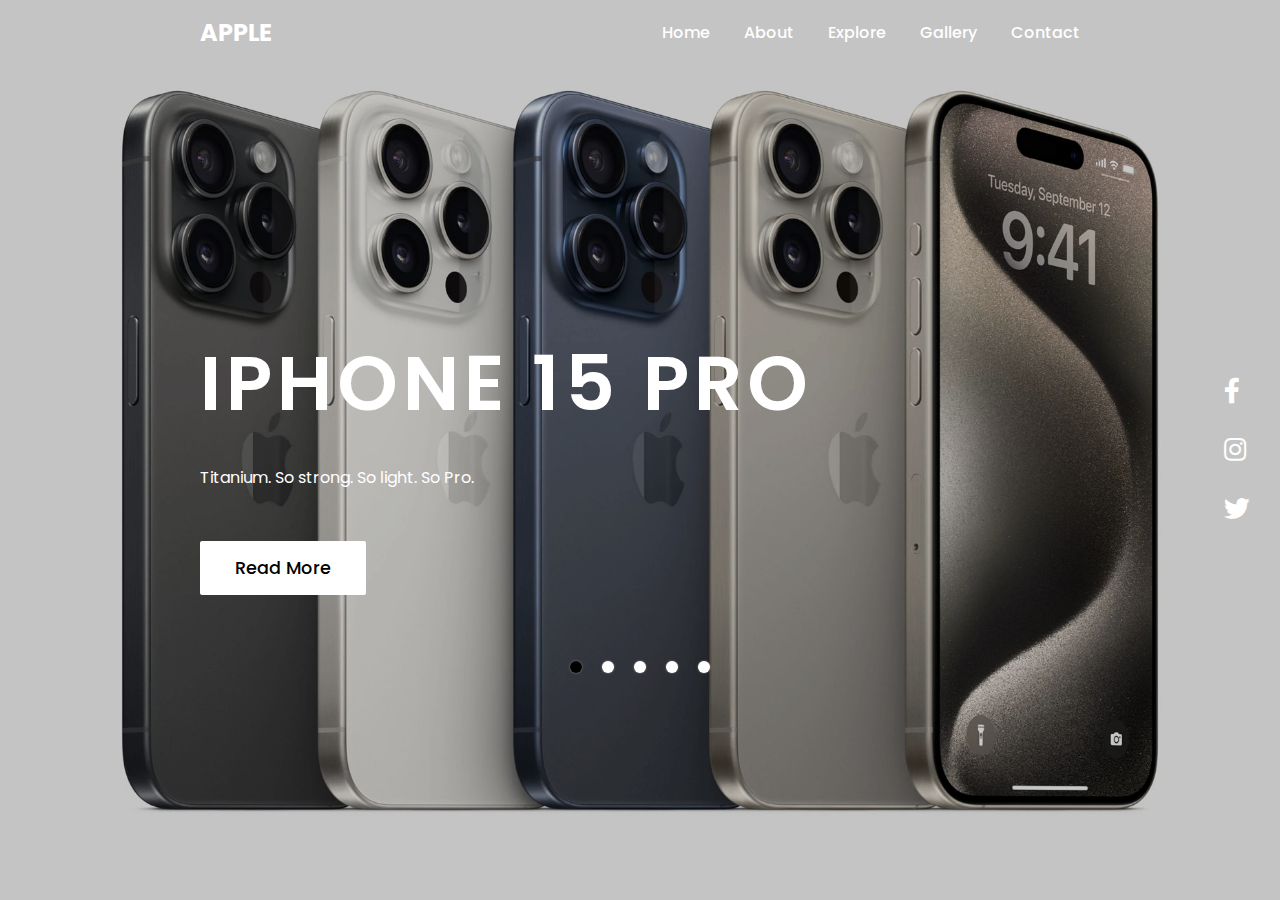
<file: index.html>
<!DOCTYPE html>
<html lang="en">
<head>
    <meta charset="UTF-8">
    <meta http-equiv="X-UA-Compatible" content="IE=edge">
    <meta name="viewport" content="width=device-width, initial-scale=1.0">
    <title>Responsive Website Landing Page - With Background Image Slider | Apple</title>
    <link rel="stylesheet" href="https://cdnjs.cloudflare.com/ajax/libs/font-awesome/5.14.0/css/all.min.css">
    <link rel="stylesheet" href="style.css">
</head>
<body>
    
        <header>
            <a href="#" class="brand">Apple</a>
            <div class="menu-btn">
                <div class="navigation">
                    <div class="navigation-items">
                        <a href="#">Home</a>
                        <a href="#">About</a>
                        <a href="#">Explore</a>
                        <a href="#">Gallery</a>
                        <a href="./contact.html">Contact</a>
                    </div>
                </div>
            </div>
        </header>

        <section class="home">
            <img decoding="async" class="img-slide active" src="iphone15.webp" ></img>
            <img decoding="async" class="img-slide" src="airpods.jpg" ></img>
            <img decoding="async" class="img-slide" src="iwatch.webp" ></img>
            <img decoding="async" class="img-slide" src="mac.jpg" ></img>
            <img decoding="async" class="img-slide" src="iphone15prm.jpg" ></img>
            <div class="content active">
                <h1><span>Iphone 15 Pro</span></h1>
                <p>Titanium. So strong. So light. So Pro.</p>
                <a href="#">Read More</a>
            </div>
            <div class="content">
                <h1><span>Airpods Pro</span></h1>
                <p>Adaptive Audio. Now playing.</p>
                <a href="#">Read More</a>
            </div>
            <div class="content">
                <h1>Iwatch.<span>Series 9</span></h1>
                <p>Smarter. Brighter. Mightier.</p>
                <a href="#">Read More</a>
            </div>
            <div class="content">
                <h1><span>Macbook Pro</span></h1>
                <p>Impressively big. Impossibly thin.</p>
                <a href="#">Read More</a>
            </div>
            <div class="content">
                <h1><span>Iphone 15 ProMax</span></h1>
                <p>New camera. New design. Newphoria.</p>
                <a href="#">Read More</a>
            </div>
            <div class="media-icons">
                <a href="#"><i class="fab fa-facebook-f"></i></a>
                <a href="#"><i class="fab fa-instagram"></i></a>
                <a href="#"><i class="fab fa-twitter"></i></a>
            </div>
            <div class="slider-navigation">
                <div class="nav-btn active"></div>
                <div class="nav-btn"></div>
                <div class="nav-btn"></div>
                <div class="nav-btn"></div>
                <div class="nav-btn"></div>
            </div>
        </section></section> <script src="main.js" defer data-deferred="1"></script> </body>
</html>
</file>
<file: style.css>
@import url('https://fonts.googleapis.com/css2?family=Poppins:wght@200;300;400;500;600;700;800;900&display=swap');

*{
    margin: 0;
    padding: 0;
    box-sizing: border-box;
    font-family: "Poppins", sans-serif;
}

header{
    z-index: 999;
    position: absolute;
    top: 0;
    left: 0;
    width: 100%;
    display: flex;
    justify-content: space-between;
    align-items: center;
    padding: 15px 200px;
    transition: 0.5s ease;
}

header .brand{
    color: #fff;
    font-size: 1.5rem;
    font-weight: 700;
    text-transform: uppercase;
    text-decoration: none;
}

header .brand:hover{
    color: #000;
}

header .navigation{
    position: relative;
}

header .navigation .navigation-items a{
    position: relative;
    color: #fff;
    font-size: 1em;
    font-weight: 500;
    text-decoration: none;
    margin-left: 30px;
    transition: 0.3s ease;
}

header .navigation .navigation-items a:before{
    content: '';
    position: absolute;
    background: #fff;
    width: 0;
    height: 3px;
    bottom: 0;
    left: 0;
    transition: 0.3s ease;
}

header .navigation .navigation-items a:hover:before{
    width: 100%;
    background: #fff;
}

section{
    padding: 100px 200px;
}

.home {
    position: relative;
    width: 100%;
    min-height: 100vh;
    display: flex;
    justify-content: center;
    flex-direction: column;
    background: rgba(255, 255, 255, );
}

.home:before{
    z-index: 777;
    content: '';
    position: absolute;
    background: rgba(0, 0, 0, 0.215);
    width: 100%;
    height: 100%;
    top: 0;
    left: 0;
}

.home .content{
    z-index: 888;
    color: #fff;
    width: 70%;
    margin-top: 50px;
    display: none;
}

.home .content.active{
    display: block;
}

.home .content h1{
    font-size: 4em;
    font-weight: 900;
    text-transform: uppercase;
    letter-spacing: 5px;
    line-height: 75px;
    margin-bottom: 40px;
}

.home .content h1 span{
    font-size: 1.2em;
    font-weight: 600;
}

.home .content p{
    margin-bottom: 65px;
}

.home .content a{
    background: #fff;
    padding: 15px 35px;
    color: #000;
    font-size: 1.1em;
    font-weight: 500;
    text-decoration: none;
    border-radius: 2px;
}

.home .content a:hover{
    background: #000;
    color: #fff;
}

.home .media-icons{
    z-index: 888;
    position: absolute;
    right: 30px;
    display: flex;
    flex-direction: column;
    transition: 0.5s ease;
}

.home .media-icons a{
    color: #fff;
    font-size: 1.6em;
    transition: 0.3s ease; 
}

.home .media-icons a:not(:last-child){
    margin-bottom: 20px;
}

.home .media-icons a:hover{
    transform: scale(1.3);
    color: #000;
}

.home img{
    z-index: 000;
    position: absolute;
    top: 0;
    left: 0;
    width: 100%;
    height: 100%;
    object-fit: cover;
}

.slider-navigation{
    z-index: 888;
    position: relative;
    display: flex;
    justify-content: center;
    align-items: center;
    transform: translateY(80px);
    margin-bottom: 12px;
}

.slider-navigation .nav-btn{
    width: 12px;
    height: 12px;
    background: #fff;
    border-radius: 50%;
    cursor: pointer;
    box-shadow: 0 0 2px rgba(255, 255, 255, 0.5);
    transition: 0.3s ease;
}

.slider-navigation .nav-btn.active{
    background: #000;
}

.slider-navigation .nav-btn:not(:last-child){
    margin-right: 20px;
}

.slider-navigation .nav-btn:hover{
    transform: scale(1.2);
}

.img-slide{
    position: absolute;
    width: 100%;
    clip-path: circle(0% at 0 50%);
}

.img-slide.active{
    clip-path: circle(150% at 0 50%);
    transition: 2s ease;
    transition-property: clip-path;
}

@media (max-width: 1040px){
    header{
        padding: 12px 20px;
    }
    section{
        padding: 100px 20px;
    }
    .home .media-icons{
        right: 15px;
    }
    header .navigation{
        display: none;
    }
    header .navigation.active{
        position: fixed;
        width: 100%;
        height: 100%;
        top: 0;
        left: 0;
        display: flex;
        justify-content: center;
        align-items: center;
        background: rgba(1, 1, 1, 0.5);
    }

    header .navigation .navigation-items a{
        color: #222;
        font-size: 1.2em;
        margin: 20px;
    }

    header .navigation .navigation-items a:before{
        background: #222;
        height: 5px;
    }

    header .navigation .navigation-items{
        background: #fff;
        width: 600px;
        max-width: 600px;
        margin: 20px;
        padding: 40px;
        display: flex;
        flex-direction: column;
        align-items: center;
        border-radius: 5px;
        box-shadow: 0 5px 25px rgb(1 1 1 / 20%);
    }

    .menu-btn{
        background: url(menu.png)no-repeat;
        background-size: 30px;
        background-position: center;
        width: 40px;
        height: 40px;
        cursor: pointer;
        transition: 0.3s ease;
    }
    
    .menu-btn.active{
        z-index: 999;
        background: url(close.png)no-repeat;
        background-size: 25px;
        background-position: center;
        transition: 0.3s ease;
    }
}

    @media (max-width: 560px){
    .home .content h1{
        font-size: 3em;
        line-height: 60px;
    }
}
</file>
